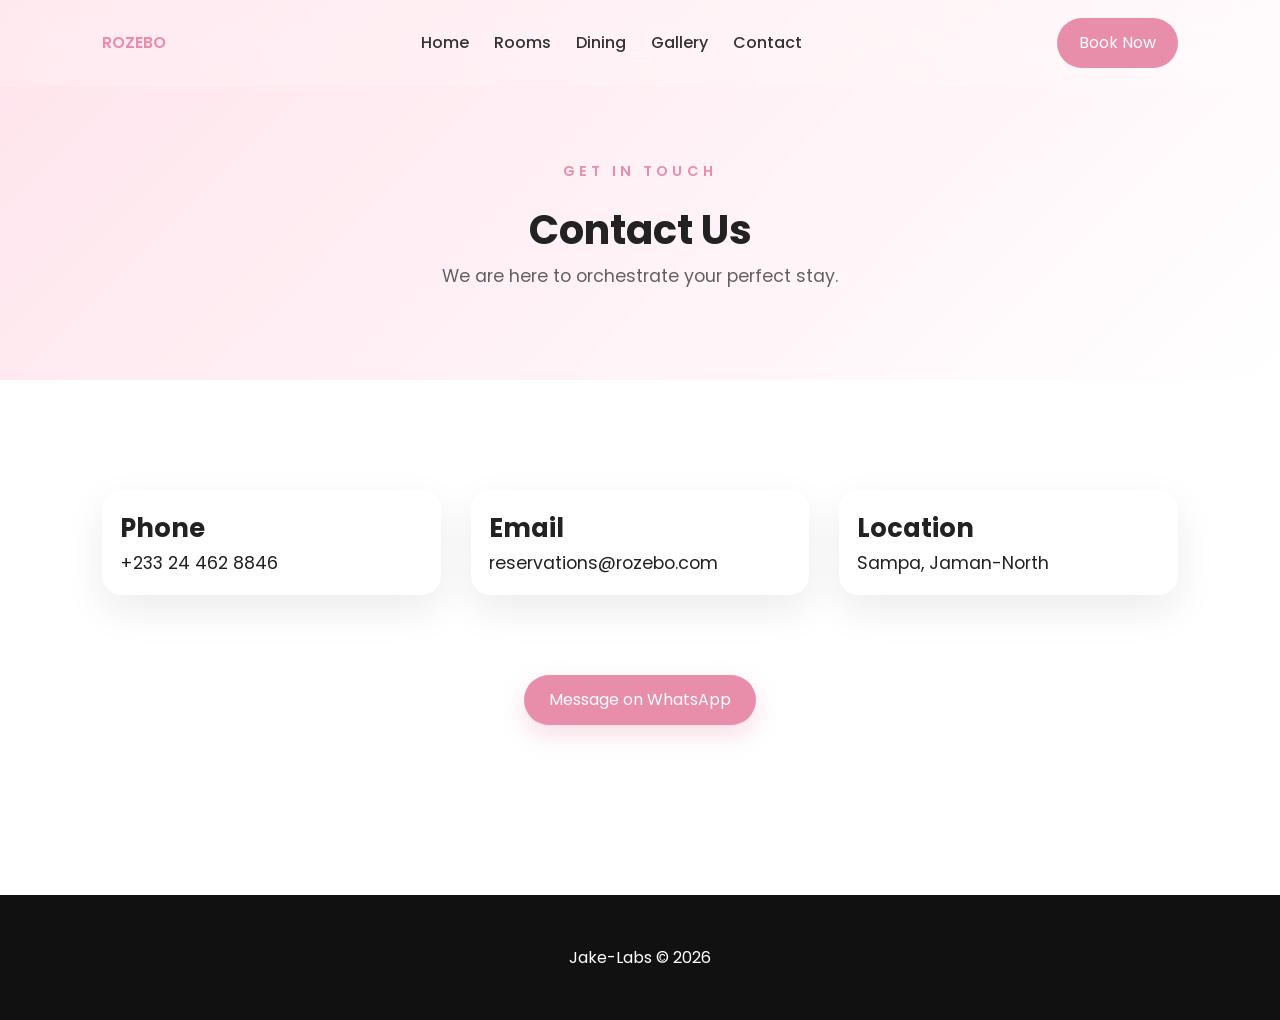
<file: contact.html>
<!DOCTYPE html>
<html lang="en">
<head>
  <meta charset="UTF-8">
  <title>Contact - ROZEBO HOTEL</title>
  <meta name="viewport" content="width=device-width, initial-scale=1.0, maximum-scale=1.0, user-scalable=no">
  
  <link rel="preconnect" href="https://fonts.googleapis.com">
  <link rel="preconnect" href="https://fonts.gstatic.com" crossorigin>
  <link href="https://fonts.googleapis.com/css2?family=Playfair+Display:ital,wght@0,400..700;1,400..700&family=Poppins:wght@300;400;500;600;700&display=swap" rel="stylesheet">
  
  <link rel="stylesheet" href="style.css?v=9">
</head>

<body>

<header>
  <nav class="navbar">
    <a href="index.html" class="logo">ROZEBO</a>

    <ul class="nav-links">
      <li><a href="index.html">Home</a></li>
      <li><a href="rooms.html">Rooms</a></li>
      <li><a href="dining.html">Dining</a></li>
      <li><a href="gallery.html">Gallery</a></li>
      <li><a href="contact.html">Contact</a></li>
    </ul>

    <a class="book-btn" href="https://wa.me/233244628846">Book Now</a>
  </nav>
</header>

<section class="page-hero">
  <span class="hero-tagline">GET IN TOUCH</span>
  <h2>Contact Us</h2>
  <p>We are here to orchestrate your perfect stay.</p>
</section>

<section class="section">
  <div class="cards">
    
    <div class="card">
      <div class="card-content">
        <h3>Phone</h3>
        <p>+233 24 462 8846</p>
      </div>
    </div>
    
    <div class="card">
      <div class="card-content">
        <h3>Email</h3>
        <p>reservations@rozebo.com</p>
      </div>
    </div>
    
    <div class="card">
      <div class="card-content">
        <h3>Location</h3>
        <p>Sampa, Jaman-North</p>
      </div>
    </div>
    
  </div>

  <div style="text-align:center; margin-top:60px;">
    <a class="btn" href="https://wa.me/233244628846">Message on WhatsApp</a>
  </div>
</section>

<footer>Jake-Labs © 2026</footer>

<script src="script.js"></script>
</body>
</html>
</file>
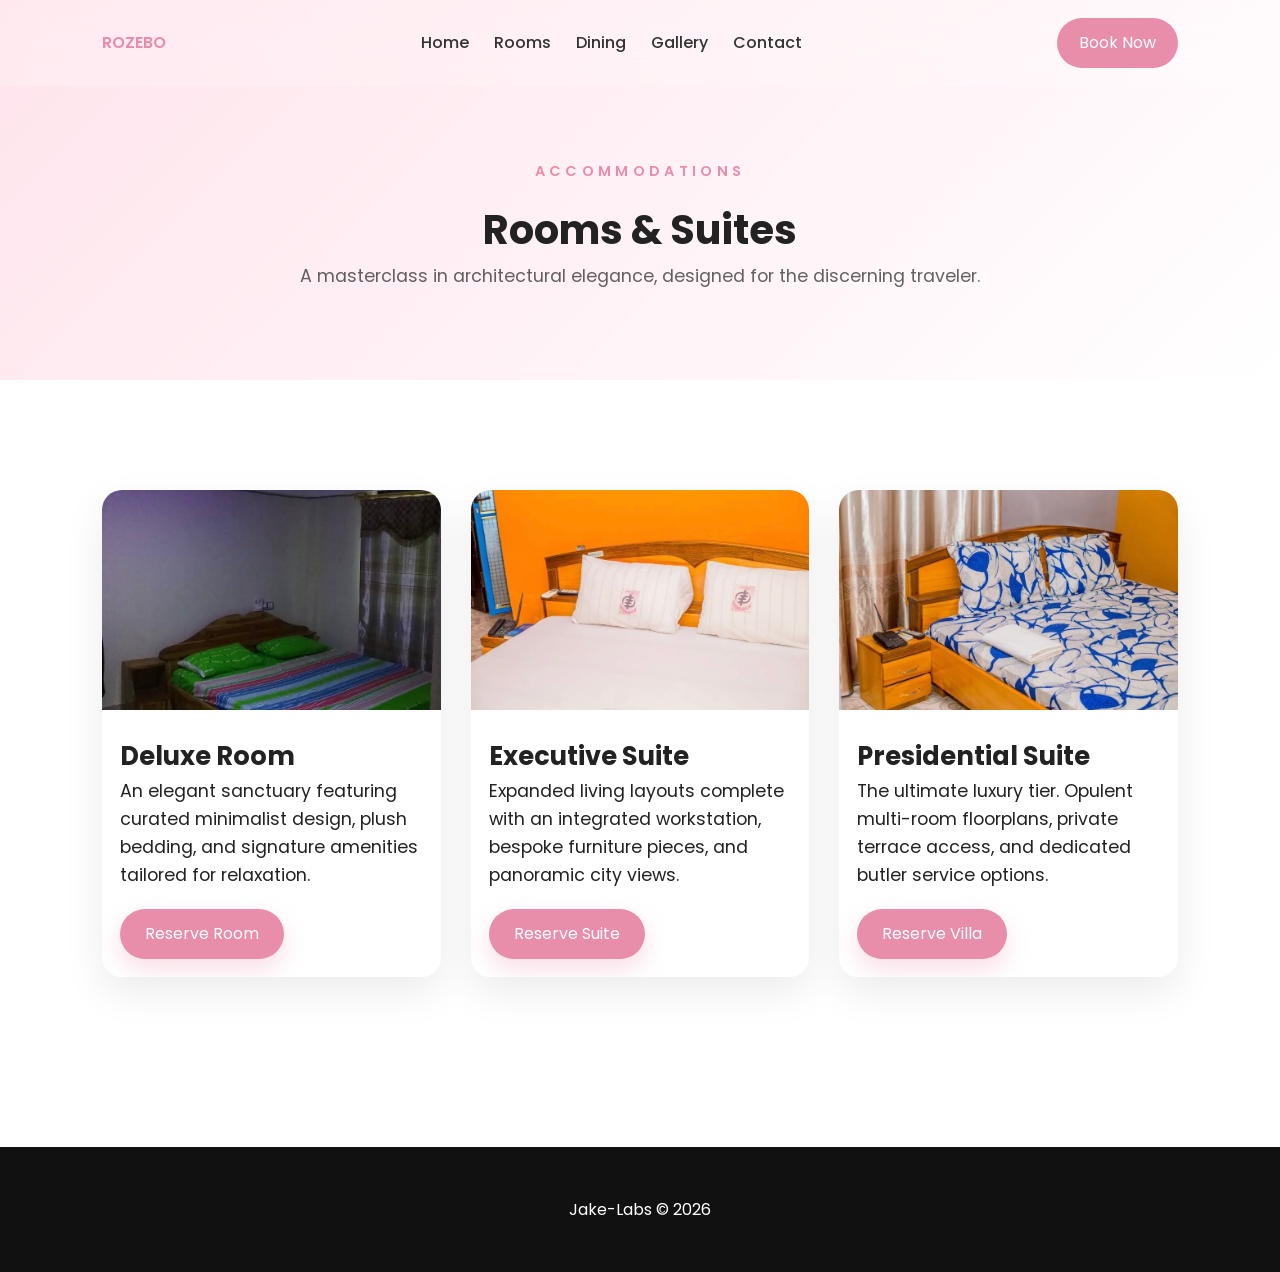
<file: rooms.html>
<!DOCTYPE html>
<html lang="en">
<head>
  <meta charset="UTF-8">
  <title>Rooms & Suites - ROZEBO HOTEL</title>
  <!-- Prevents layout breaking and browser auto-zooming on mobile viewports -->
  <meta name="viewport" content="width=device-width, initial-scale=1.0, maximum-scale=1.0, user-scalable=no">
  
  <!-- Font kits to elevate the luxury feel (Playfair Display and Poppins) -->
  <link rel="preconnect" href="https://fonts.googleapis.com">
  <link rel="preconnect" href="https://fonts.gstatic.com" crossorigin>
  <link href="https://fonts.googleapis.com/css2?family=Playfair+Display:ital,wght@0,400..700;1,400..700&family=Poppins:wght@300;400;500;600;700&display=swap" rel="stylesheet">
  
  <!-- Cache-busting version string (?v=10) ensures Spck updates immediately -->
  <link rel="stylesheet" href="style.css?v=10">
</head>

<body>

<header>
  <nav class="navbar">
    <a href="index.html" class="logo">ROZEBO</a>

    <ul class="nav-links">
      <li><a href="index.html">Home</a></li>
      <li><a href="rooms.html">Rooms</a></li>
      <li><a href="dining.html">Dining</a></li>
      <li><a href="gallery.html">Gallery</a></li>
      <li><a href="contact.html">Contact</a></li>
    </ul>

    <a class="book-btn" href="https://wa.me/233244628846">Book Now</a>
  </nav>
</header>

<!-- Unified Luxury Page Header -->
<section class="page-hero">
  <span class="hero-tagline">ACCOMMODATIONS</span>
  <h2>Rooms & Suites</h2>
  <p>A masterclass in architectural elegance, designed for the discerning traveler.</p>
</section>

<!-- Content Grid Section -->
<section class="section">
  <div class="cards">

    <!-- Room 1 -->
    <div class="card">
      <img src="images/room1.jpg" alt="Deluxe Room at Rozebo">
      <div class="card-content">
        <h3>Deluxe Room</h3>
        <p>An elegant sanctuary featuring curated minimalist design, plush bedding, and signature amenities tailored for relaxation.</p>
        <a class="btn" href="https://wa.me/233244628846">Reserve Room</a>
      </div>
    </div>

    <!-- Room 2 -->
    <div class="card">
      <img src="images/room2.jpg" alt="Executive Suite at Rozebo">
      <div class="card-content">
        <h3>Executive Suite</h3>
        <p>Expanded living layouts complete with an integrated workstation, bespoke furniture pieces, and panoramic city views.</p>
        <a class="btn" href="https://wa.me/233244628846">Reserve Suite</a>
      </div>
    </div>

    <!-- Room 3 -->
    <div class="card">
      <img src="images/room3.jpg" alt="Presidential Suite at Rozebo">
      <div class="card-content">
        <h3>Presidential Suite</h3>
        <p>The ultimate luxury tier. Opulent multi-room floorplans, private terrace access, and dedicated butler service options.</p>
        <a class="btn" href="https://wa.me/233244628846">Reserve Villa</a>
      </div>
    </div>

  </div>
</section>

<footer>Jake-Labs © 2026</footer>

<script src="script.js"></script>
</body>
</html>
</file>
<file: style.css>
* {
  margin: 0;
  padding: 0;
  box-sizing: border-box;
  scroll-behavior: smooth;
}

html {
  font-size: 16px;
  -webkit-text-size-adjust: 100%; /* Removes mobile automatic text zoom issues */
}

body {
  font-family: 'Poppins', sans-serif;
  background: #fff;
  color: #222;
  line-height: 1.6;
  overflow-x: hidden;
}

/* TYPOGRAPHY SCALE (fixes “small UI”) */
h1 { font-size: clamp(2rem, 5vw, 3rem); }
h2 { font-size: clamp(1.8rem, 4vw, 2.5rem); }
h3 { font-size: clamp(1.2rem, 2.5vw, 1.6rem); }
p { font-size: clamp(1rem, 2vw, 1.1rem); }

/* NAV */
.navbar {
  position: fixed;
  top: 0;
  width: 100%;
  display: flex;
  justify-content: space-between;
  align-items: center;
  padding: 18px 8%;
  background: rgba(255, 255, 255, 0.85); /* Slightly less translucent for clean text background */
  backdrop-filter: blur(20px);
  -webkit-backdrop-filter: blur(20px);
  z-index: 1000;
  transition: .3s;
}

.logo {
  color: #e88daa;
  font-weight: 600;
  text-decoration: none;
}

.nav-links {
  display: flex;
  gap: 25px;
  list-style: none;
}

.nav-links a {
  text-decoration: none;
  color: #333;
  font-weight: 500;
  transition: color 0.3s ease;
}

.nav-links a:hover {
  color: #e88daa;
}

/* BUTTONS */
.book-btn {
  background: #e88daa;
  color: #fff;
  padding: 12px 22px;
  border-radius: 30px;
  text-decoration: none;
  transition: .3s;
  display: inline-block;
}

.book-btn:hover {
  transform: translateY(-2px);
  box-shadow: 0 10px 25px rgba(232, 141, 170, .3);
}

.btn {
  display: inline-block;
  margin-top: 20px;
  padding: 12px 25px;
  background: #e88daa;
  color: white;
  text-decoration: none;
  border-radius: 30px;
  transition: .3s;
  box-shadow: 0 10px 25px rgba(232, 141, 170, .3);
}

.btn:hover {
  transform: translateY(-3px);
  box-shadow: 0 15px 35px rgba(232, 141, 170, .5);
}

/* HERO (INDEX ONLY) - With Fixed Positive Layer Support */
.hero {
  height: 100vh;
  position: relative;
  display: flex;
  justify-content: center;
  align-items: center;
  overflow: hidden; /* Clips the video container limits */
  padding: 0 6%;
  background: #111; /* Fallback ground color */
}

/* Layer 1: Base foreground level */
.hero-video {
  position: absolute;
  top: 50%;
  left: 50%;
  width: 100%;
  height: 100%;
  object-fit: cover;
  transform: translate(-50%, -50%);
  z-index: 1;
  pointer-events: none;
}

/* Layer 2: Shaded overlay above video layer */
.overlay {
  position: absolute;
  top: 0;
  left: 0;
  width: 100%;
  height: 100%;
  background: linear-gradient(180deg, rgba(0, 0, 0, 0.4) 0%, rgba(0, 0, 0, 0.6) 100%);
  z-index: 2;
}

/* Layer 3: High-contrast typography sits at top */
.hero-content {
  position: relative;
  text-align: center;
  color: white;
  max-width: 900px;
  z-index: 3;
}

.hero-content h2 {
  font-size: clamp(2.5rem, 6vw, 4rem);
}

/* LUXURY TAGLINE STYLE */
.hero-tagline {
  display: block;
  font-family: 'Poppins', sans-serif;
  font-size: 0.9rem;
  font-weight: 600;
  letter-spacing: 0.3em;
  text-transform: uppercase;
  color: #e88daa;
  margin-bottom: 15px;
}

/* PAGE HERO (FIXES “inconsistent pages”) */
.page-hero {
  padding: 160px 8% 90px;
  text-align: center;
  background: linear-gradient(135deg, #ffe4ec, #ffffff);
}

.page-hero p {
  opacity: .7;
}

/* SECTIONS (FIXES spacing issue) */
.section {
  padding: 110px 8%;
}

/* SECTION TITLE */
.section-title {
  text-align: center;
  margin-bottom: 50px;
}

/* CARDS (FIXES “small UI + weak feel”) */
.cards {
  display: grid;
  grid-template-columns: repeat(auto-fit, minmax(260px, 1fr));
  gap: 30px;
}

.card {
  background: rgba(255, 255, 255, .8);
  border-radius: 20px;
  overflow: hidden;
  box-shadow: 0 15px 40px rgba(0, 0, 0, .08);
  transition: .4s;
}

.card:hover {
  transform: translateY(-12px) scale(1.02);
}

.card img {
  width: 100%;
  height: 220px;
  object-fit: cover;
  transition: .5s;
}

.card:hover img {
  transform: scale(1.08);
}

.card-content {
  padding: 18px;
}

/* FOOTER */
footer {
  text-align: center;
  padding: 50px;
  background: #111;
  color: #fff;
  margin-top: 60px;
}

/* MOBILE FIX (Removes layout zoom issues and prevents hidden navbars) */
@media (max-width: 768px) {
  .navbar {
    padding: 15px 5%;
    flex-direction: column; /* Stacks navigation blocks cleanly */
    gap: 12px;
    position: relative; /* Prevents overlap errors over mobile content elements */
    background: rgba(255, 255, 255, 0.98);
  }

  .nav-links {
    display: flex; /* Restores navigation visibility */
    gap: 15px;
    justify-content: center;
    width: 100%;
    flex-wrap: wrap;
  }

  .nav-links a {
    font-size: 0.85rem;
  }

  .hero {
    height: calc(100vh - 100px);
    min-height: 460px;
  }

  .hero-content h2 {
    font-size: 2.2rem;
  }

  .section {
    padding: 80px 6%;
  }

  .page-hero {
    padding: 120px 6% 70px;
  }
  
  .cards {
    grid-template-columns: 1fr; /* Prevents cards from smashing on thin displays */
  }

  .hero-tagline {
    font-size: 2.0rem;
    color: #e88daa; /* Keeps your branding color choice cohesive on mobile screen heights */
  }
  /* Premium editorial tint for all pages */
body {
  background: #FCFBFA; 
}

/* Centers page layouts on massive desktop monitors */
.section {
  max-width: 1400px;
  margin: 0 auto;
}

/* Elegant spacing for inner card descriptions */
.card-content p {
  color: #555;
  font-size: 0.95rem;
  font-weight: 300;
  margin-bottom: 15px;
}

}
</file>
